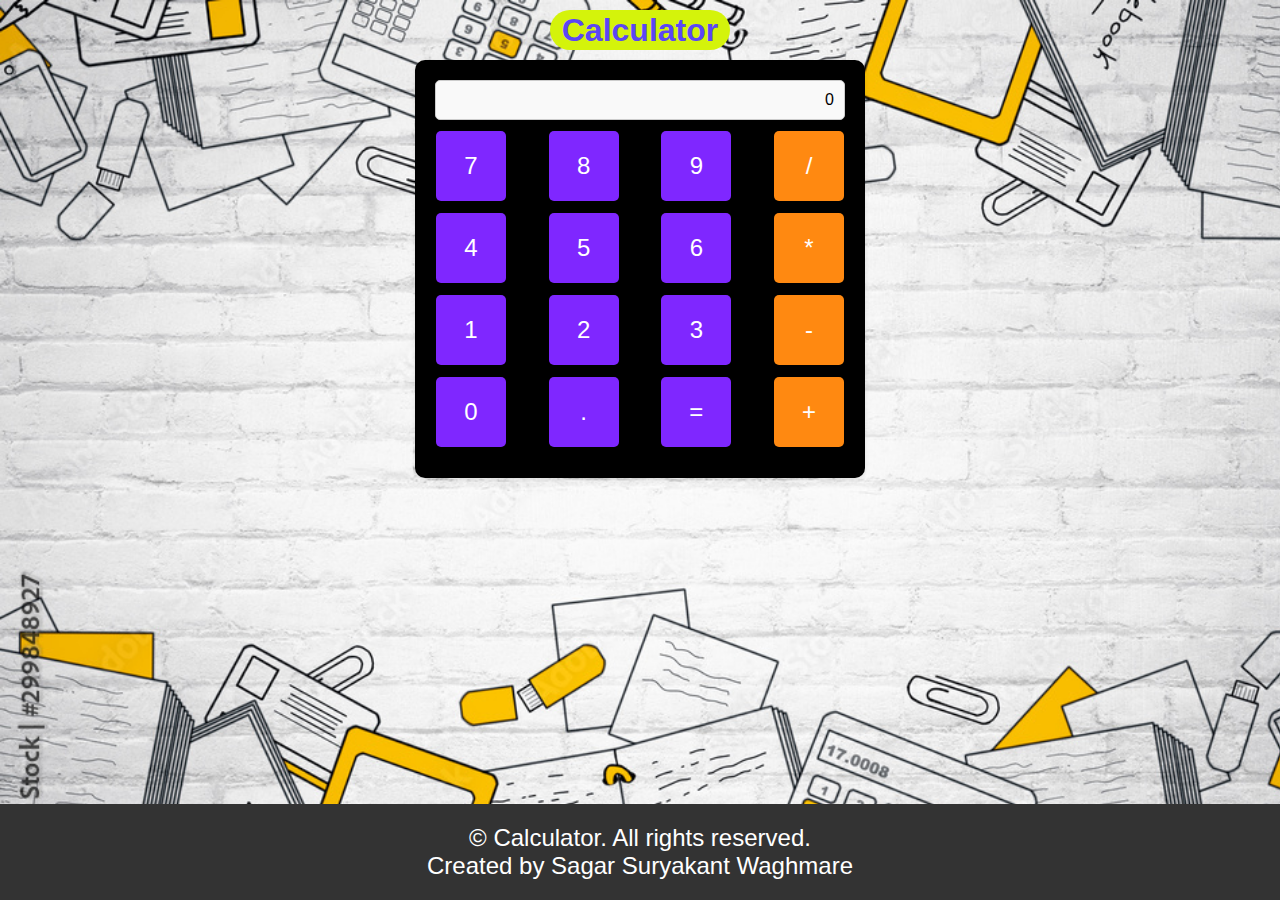
<file: Task 1-Calculator/index.html>
<!DOCTYPE html>
<html lang="en">

<head>
    <meta charset="UTF-8">
    <meta name="viewport" content="width=device-width, initial-scale=1.0">
    <title>Calculator</title>
    <link rel="stylesheet" href="style.css">
</head>

<body>
    <div class="head">
        <h1 id="head" class="text-center">Calculator</h1>
    </div>
    <div class="container">
        <div class="output">0</div>
        <div id="operations">
            <div class="row">
                <button class="btn">7</button>
                <button class="btn">8</button>
                <button class="btn">9</button>
                <button class="btn operator">/</button>
            </div>
            <div class="row">
                <button class="btn">4</button>
                <button class="btn">5</button>
                <button class="btn">6</button>
                <button class="btn operator">*</button>
            </div>
            <div class="row">
                <button class="btn">1</button>
                <button class="btn">2</button>
                <button class="btn">3</button>
                <button class="btn operator">-</button>
            </div>
            <div class="row">
                <button class="btn">0</button>
                <button class="btn">.</button>
                <button class="btn equal">=</button>
                <button class="btn operator">+</button>
            </div>
        </div>
    </div>
    <footer>
		<p>&copy; Calculator. All rights reserved.</p>
		<p>Created by Sagar Suryakant Waghmare</p>
	</footer>
    <script src="script.js"></script>
</body>

</html>
</file>
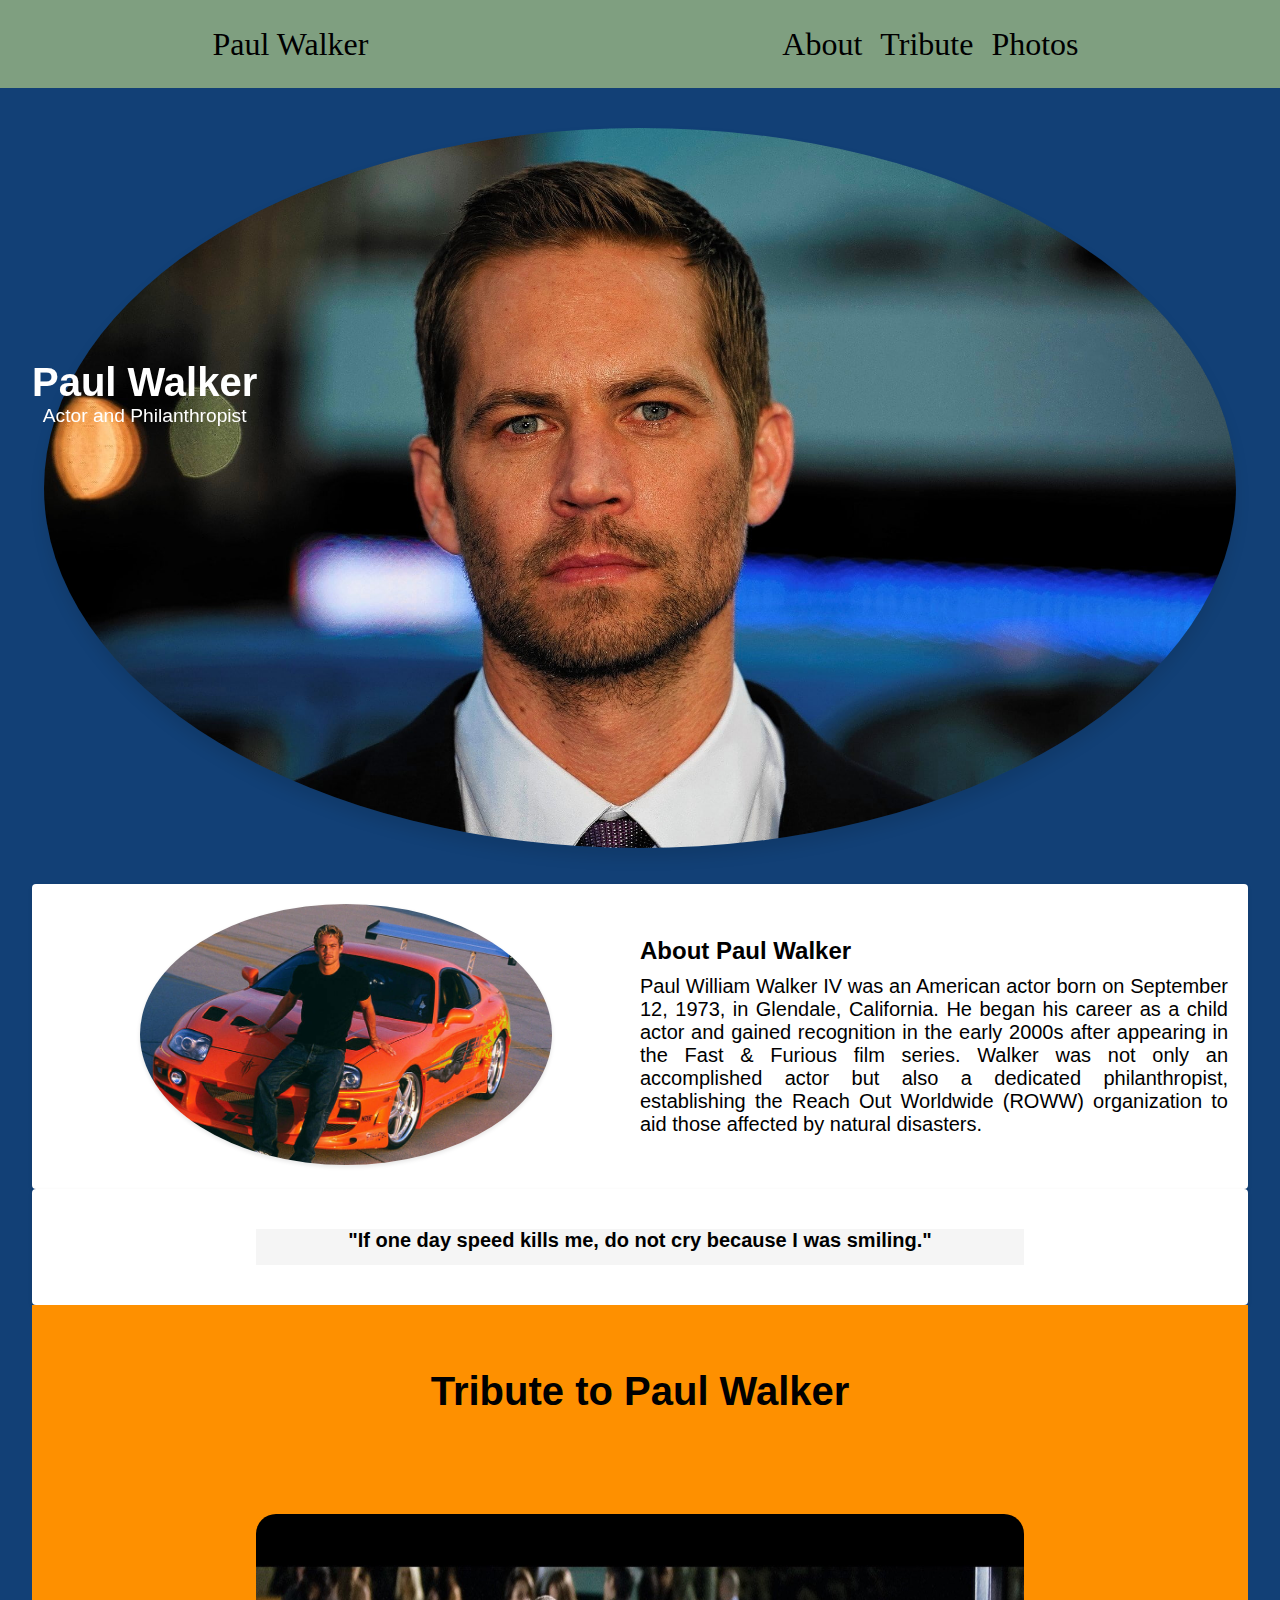
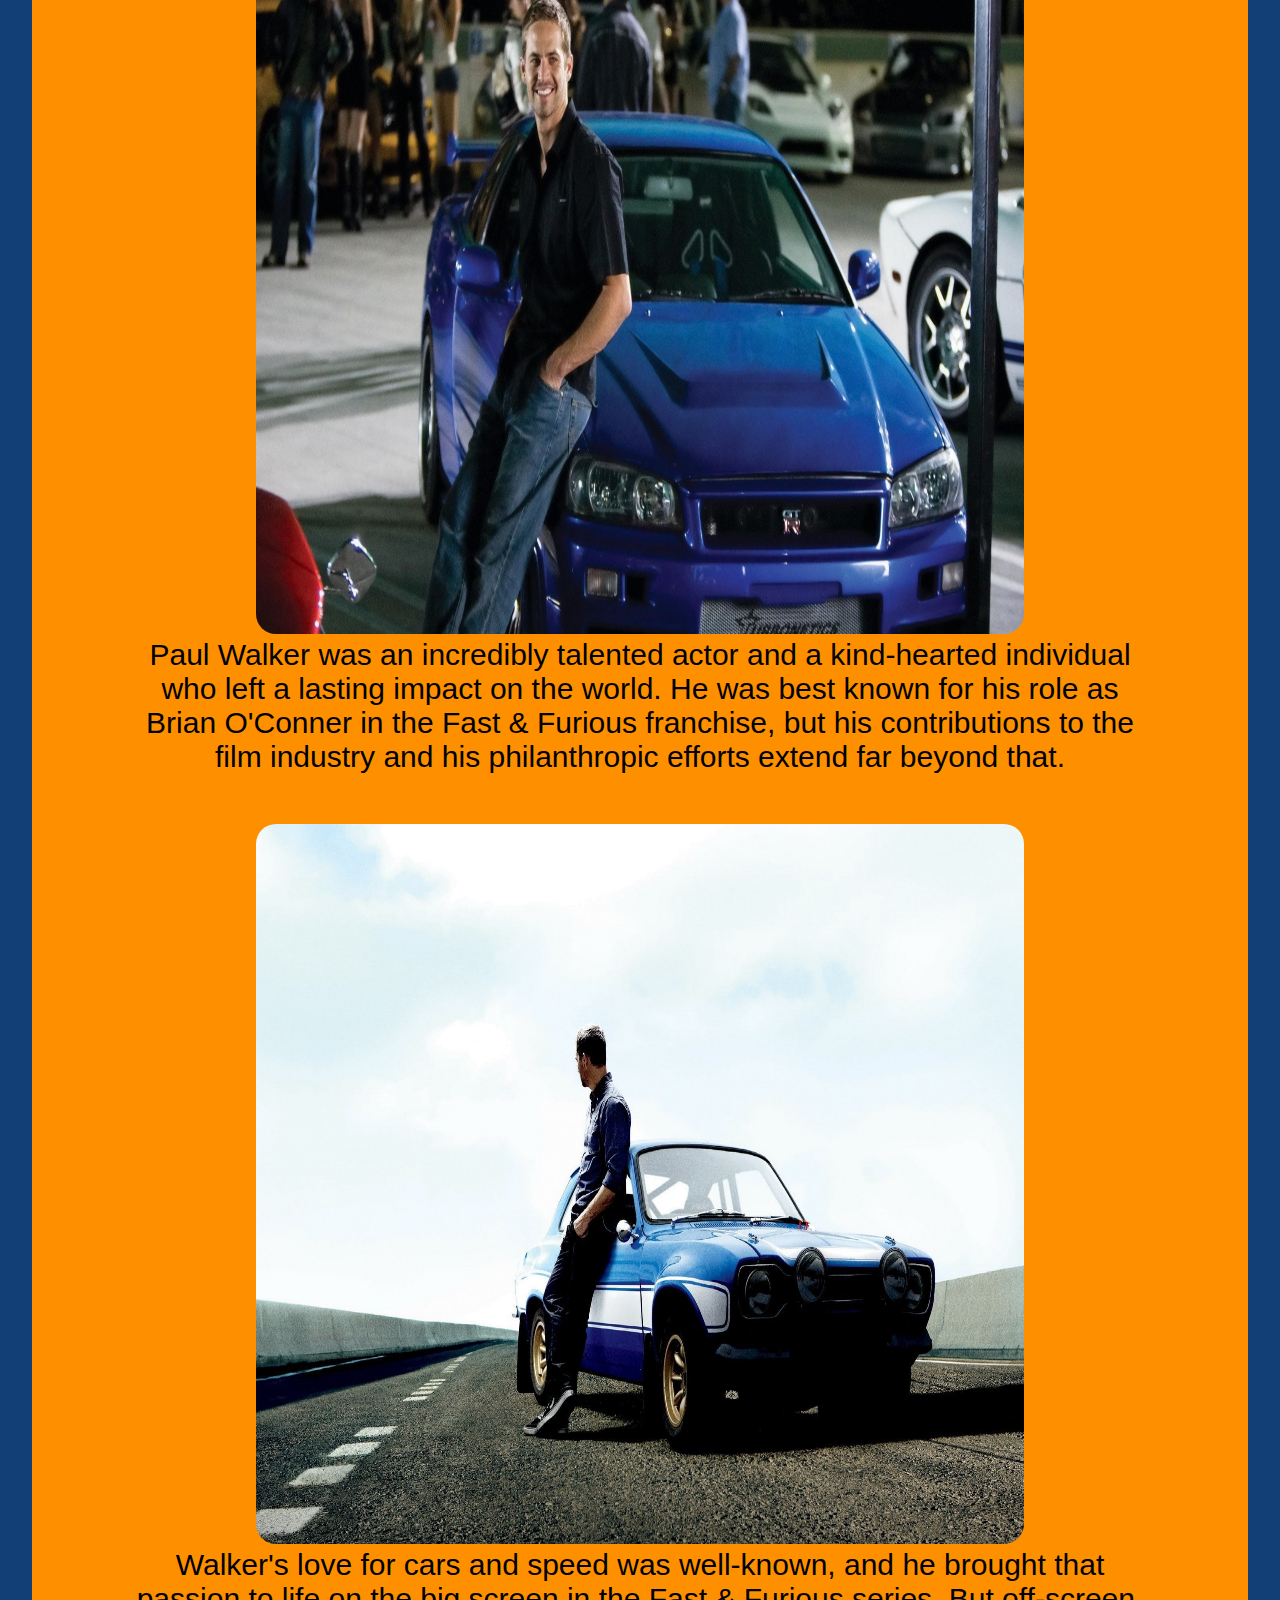
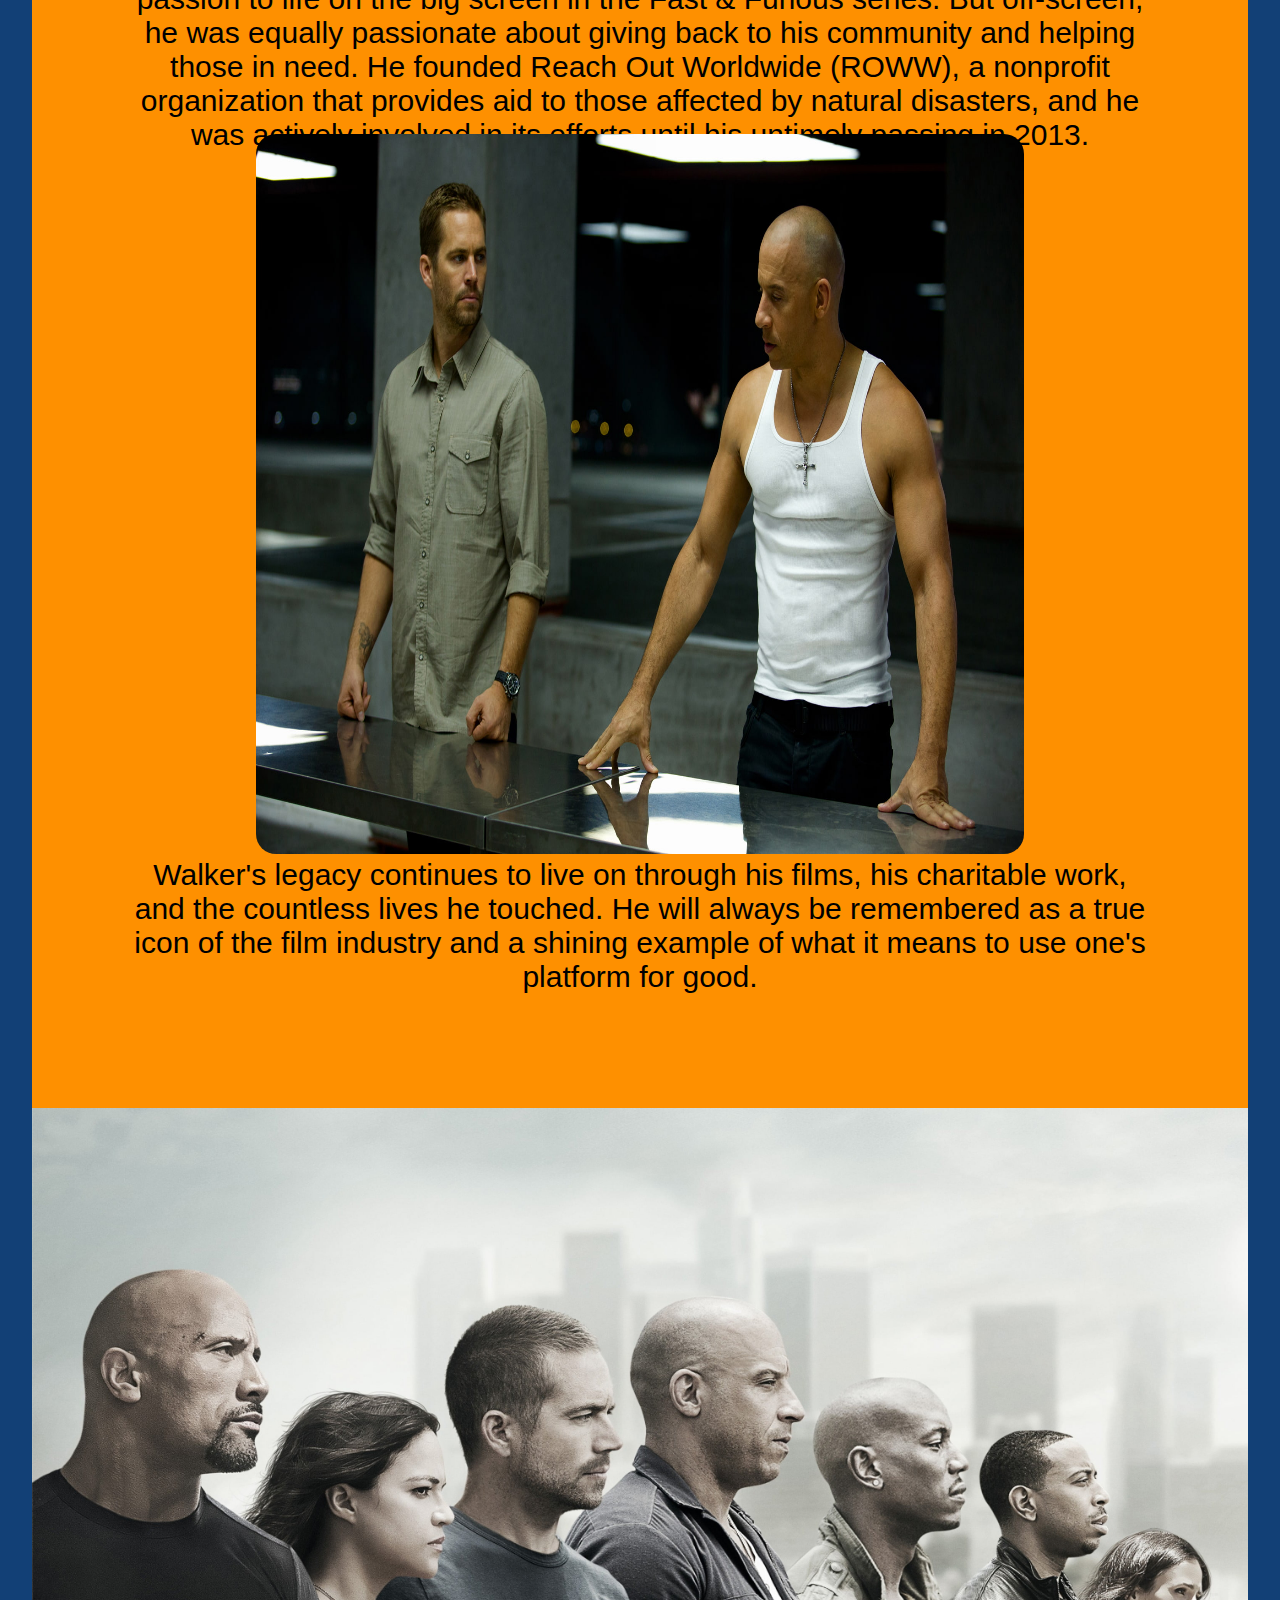
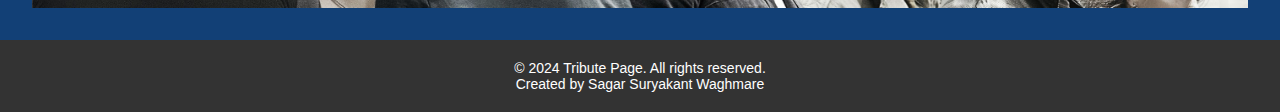
<file: Task 2-Tribute Page/index.html>
<!DOCTYPE html>
<html>

<head>
	<title>Paul Walker Tribute Page</title>
	<link rel="stylesheet" href="style.css">
</head>

<body>
	<header>
		<nav>
			<div class="leftside">
				<span>Paul Walker</span>

			</div>
			<div class="rightside">
				<a href="#about">About</a>
				<a href="#tribute">Tribute</a>
				<a href="#photos">Photos</a>
			</div>
		</nav>
	</header>
	<div class="containerMain">
		<div class="header">
			<h1>Paul Walker</h1>
			<p>Actor and Philanthropist</p>
		</div>
		<div class="imageContainer">
			<img src="Assets/profile.jpg" alt="Paul Walker">
		</div>
		<div id="about">
			<div class="container">
				<div class="image-container">
					<img src="Assets/paul with car.jpg" alt="Our Image">
				</div>
				<div class="about-container">
					<h2>About Paul Walker</h2>
					<p>Paul William Walker IV was an American actor born on September 12, 1973, in Glendale, California.
						He
						began his career as a child actor and gained recognition in the early 2000s after appearing in
						the
						Fast & Furious film series. Walker was not only an accomplished actor but also a dedicated
						philanthropist, establishing the Reach Out Worldwide (ROWW) organization to aid those affected
						by
						natural disasters.</p>
				</div>
			</div>
			<div class="quoteContainer">
				<div class="quote">
					<p>"If one day speed kills me, do not cry because I was smiling."</p>
				</div>
			</div>
		</div>

		<div id="tribute" class="tribute">
			<div class="containerTribute">
				<h2>Tribute to Paul Walker</h2>
				<div class="colab">
					<img src="Assets/paul with gtr.jpg" alt="">
					<p>Paul Walker was an incredibly talented actor and a kind-hearted individual who left a lasting
						impact on the world. He was best known for his role as Brian O'Conner in the Fast & Furious
						franchise, but his contributions to the film industry and his philanthropic efforts extend far
						beyond that.</p>
				</div>
				<div class="colab">
					<img src="Assets/paul.jpg" alt="">
					<p>Walker's love for cars and speed was well-known, and he brought that passion to life on the big
						screen in the Fast & Furious series. But off-screen, he was equally passionate about giving back
						to
						his community and helping those in need. He founded Reach Out Worldwide (ROWW), a nonprofit
						organization that provides aid to those affected by natural disasters, and he was actively
						involved
						in its efforts until his untimely passing in 2013.</p>
				</div>
				<div class="colab">
					<img src="Assets/paul with vin.jpg" alt="">
					<p>Walker's legacy continues to live on through his films, his charitable work, and the countless
						lives
						he touched. He will always be remembered as a true icon of the film industry and a shining
						example
						of what it means to use one's platform for good.</p>
				</div>
			</div>
		</div>


		<div id="photos" class="photos">
			<div class="slider">
				<div class="slides">
					<img src="Assets/photo 1.jpg" alt="Photo 1">
					<img src="Assets/photo 2.jpg" alt="Photo 2">
					<img src="Assets/photo 3.jpg" alt="Photo 3">
					<img src="Assets/photo 4.jpg" alt="Photo 4">
				</div>
			</div>
		</div>
	</div>

	<footer>
		<p>&copy; 2024 Tribute Page. All rights reserved.</p>
		<p>Created by Sagar Suryakant Waghmare</p>
	</footer>
	<script src="script.js"></script>
</body>

</html>
</file>
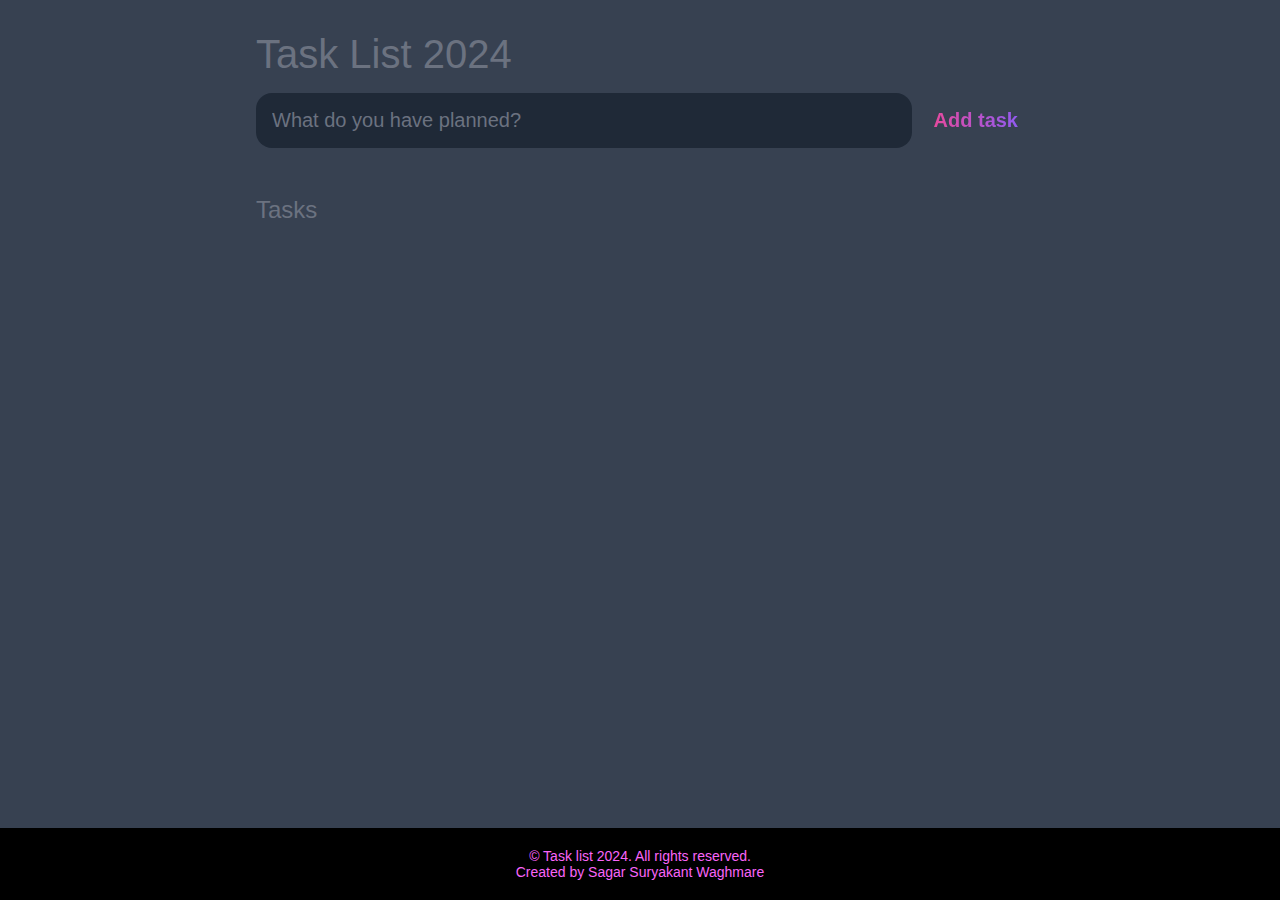
<file: Task 3-Todo List/index.html>
<!DOCTYPE html>
<html lang="en">
<head>
	<meta charset="UTF-8">
	<meta http-equiv="X-UA-Compatible" content="IE=edge">
	<meta name="viewport" content="width=device-width, initial-scale=1.0">
	<title>Task List 2024</title>

	<link rel="stylesheet" href="style.css" />
</head>
<body>
	
	<header>
		<h1>Task List 2024</h1>
		<form id="new-task-form">
			<input 
				type="text" 
				name="new-task-input" 
				id="new-task-input" 
				placeholder="What do you have planned?" />
			<input 
				type="submit"
				id="new-task-submit" 
				value="Add task" />
		</form>
	</header>
	<main>
		<section class="task-list">
			<h2>Tasks</h2>

			<div id="tasks">

				<!-- <div class="task">
					<div class="content">
						<input 
							type="text" 
							class="text" 
							value="A new task"
							readonly>
					</div>
					<div class="actions">
						<button class="edit">Edit</button>
						<button class="delete">Delete</button>
					</div>
				</div> -->

			</div>
		</section>
	</main>
    <footer>
		<p>&copy; Task list 2024. All rights reserved.</p>
		<p>Created by Sagar Suryakant Waghmare</p>
	</footer>
	<script src="script.js"></script>
</body>
</html>
</file>
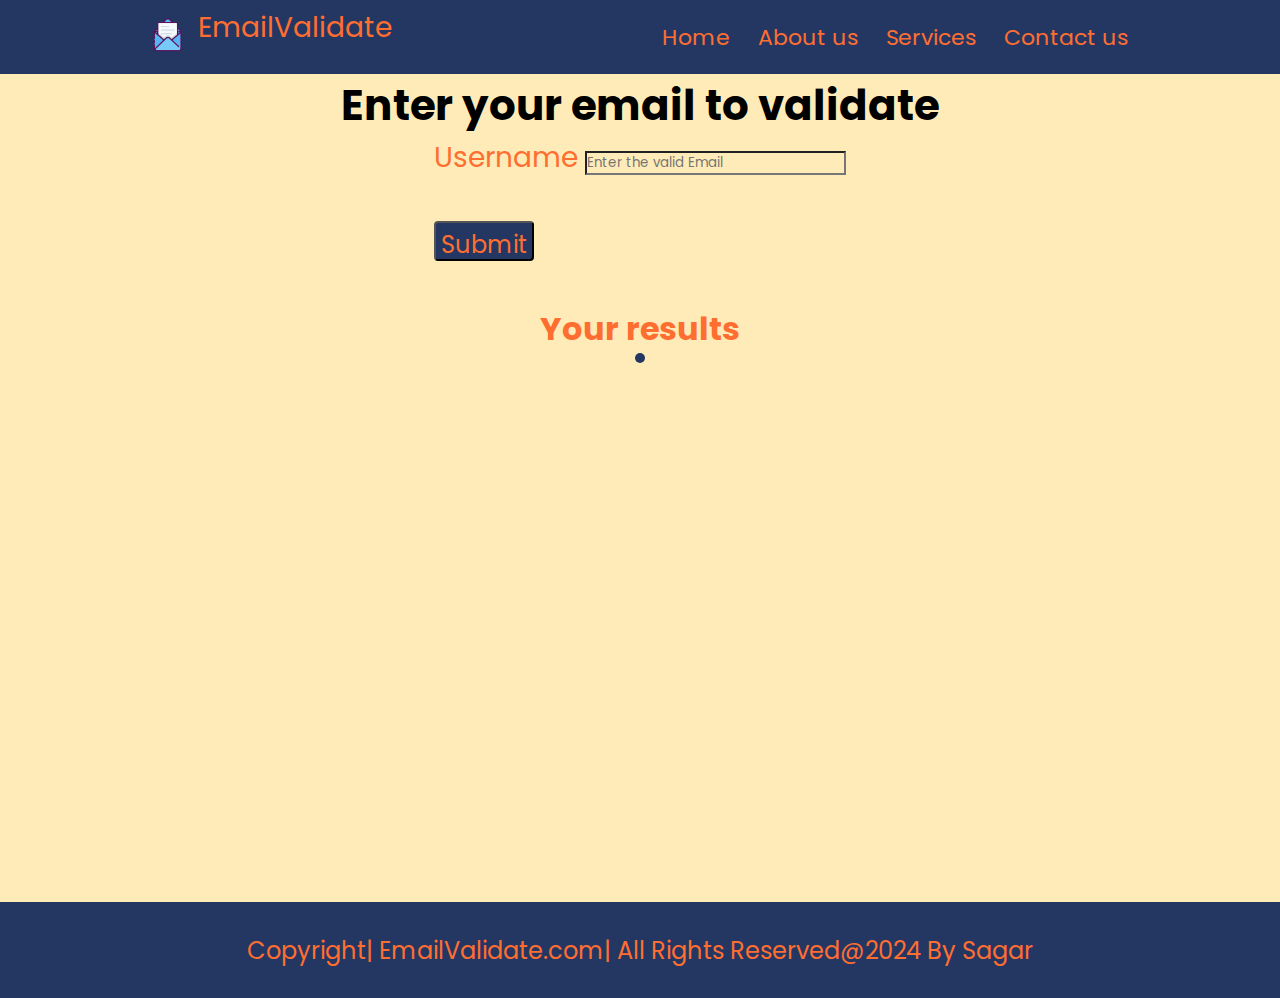
<file: Task 4-Email Validator/index.html>
<!DOCTYPE html>
<html lang="en">

<head>
    <meta charset="UTF-8">
    <meta name="viewport" content="width=device-width, initial-scale=1.0">
    <title>Email Validator</title>
    <link rel="stylesheet" href="style.css">
</head>

<body>
    <header>
        <nav>
            <div class="r">
                <img src="mail.png" alt="">
                <span>EmailValidate</span>
            </div>
            <ul>
                <li><a href="/">Home</a></li>
                <li><a href="/">About us</a></li>
                <li><a href="/">Services</a></li>
                <li><a href="/">Contact us</a></li>
            </ul>

        </nav>
    </header>
    <main>
        <div class="container">

            <h2>Enter your email to validate</h2>
            <form action="/submit" method="post">
                <label for="username">Username</label>
                <input type="text" id="username" name="username" placeholder="Enter the valid Email">
                <br><br>
                <input type="button" id="submit" value="Submit">
            </form>
        </div>
        <div class="re">
            <h3>Your results</h3>
            <div id="resultContainer"></div>
        </div>

    </main>
    <footer>
        Copyright| EmailValidate.com| All Rights Reserved@2024 By Sagar
    </footer>
    <script src="script.js"></script>
</body>

</html>
</file>
<file: Task 1-Calculator/style.css>
* {
    margin: 0;
    padding: 0;
    box-sizing: border-box;
}

body {
    font-family: Arial, sans-serif;
    background-image: url(Assets/background\ image.jpeg);
    background-repeat: no-repeat;
    background-size: cover;
    height: 100vh;
}

.text-center {
    text-align: center;
    margin-top: 20px;
    font-size: 2em;
    color: #333;
}

.output {
    background-color: #f9f9f9;
    border: 1px solid #ccc;
    border-radius: 5px;
    padding: 10px;
    margin-bottom: 10px;
    text-align: right;
    position: relative;
    left: 50%;
    transform: translateX(-50%);
}

.container {
    margin: auto;
    background-color: #000000;
    border-radius: 10px;
    box-shadow: 0 2px 4px rgba(0, 0, 0, 0.1);
    padding: 20px;
    max-width: 50vh;
}

#operations {
    margin-top: 10px;
}

.row {
    display: flex;
    justify-content: space-between;
    margin-bottom: 10px;
}

.btn {
    padding: 15px 20px;
    font-size: 1.5em;
    border: none;
    border-radius: 5px;
    background-color:rgb(127, 39, 255);
    color: white;
    cursor: pointer;
    transition: background-color 0.3s;
    width: 70px;
    height: 70px;
    margin: 1px 1px;
}

.btn:hover {
    background-color: rgb(159, 112, 253);
}

.btn:active {
    transform: translateY(2px);
}

.btn.operator {
    background-color: rgb(255, 137, 17);
}

.btn.operator:hover {
    background-color: rgb(253, 191, 96);
}
#head{
    color: #5b46f5;
    background-color: rgb(212, 243, 11);
    height: 40px;
    width: 180px;
    display: flex;
    align-items: center;
    justify-content: center;
    border-radius: 20px;
    margin: 10px;
    
}
.head{
    display: flex;
    align-items: center;
    justify-content: center;
}
footer {
    background-color: #333;
    padding: 20px;
    text-align: center;
    position: absolute;
    bottom: 0;
    width: 100vw;

  }
  
  footer p {
    margin: 0;
    font-size: 24px;
    color: #fff;
  }
</file>
<file: Task 2-Tribute Page/style.css>
* {
    margin: 0;
    padding: 0;
    color: black;
}

body {
    font-family: Arial, sans-serif;
    margin: 0;
    padding: 0;
    background-color: #124076;
}

nav {
    position: fixed;
    top: 0;
    left: 0;
    width: 100%;
    background-color: #7F9F80;
    color: #F9E897;
    font-family: Georgia, 'Times New Roman', Times, serif;
    display: flex;
    justify-content: space-around;
    align-items: center;
    padding: 0.5rem;
    font-size: 28px;
    height: 8vh;
    font-size: 32px;
}

nav a {
    text-decoration: none;
}

.rightside a {
    margin: 5px;
}

.containerMain {
    margin: 0 auto;
    padding: 2rem;
}

.header {
    text-align: center;
    color: white;
    position: absolute;
    top: 20vh;
}

.header h1 {
    font-family: 'Segoe UI', Tahoma, Geneva, Verdana, sans-serif;
    font-size: 2.5rem;
    color: white;
    margin-top: 20vh;
    
    
}

.header p {
    font-size: 1.2rem;
    color: white;
}

.imageContainer {
    text-align: center;
    margin-bottom: 2rem;
    margin-top: 6rem;
}

.imageContainer img {
    max-width: 100%;
    height: 80vh;
    border-radius: 50%;
    box-shadow: 0px 10px 15px rgba(0, 0, 0, 0.1);
    background-size: cover;
}

.container {
    display: flex;
    justify-content: space-around;
    align-items: center;
    background-color: #fff;
    box-shadow: 0 2px 4px rgba(0, 0, 0, 0.1);
    padding: 20px;
    border-radius: 4px;
}

.image-container {
    flex: 1;
    text-align: center;
}

.image-container img {
    width: 70%;
    border-radius: 50%;
    box-shadow: 0 2px 4px rgba(0, 0, 0, 0.1);
}

.about-container {
    flex: 1;
}

.about-container h2 {
    margin: 0 0 10px;
    font-size: 24px;
}

.about-container p {
    margin: 0;
    font-size: 20px;
    font-weight: 400;
    text-align: justify;
}

.quote {
    padding: 20px auto;
    margin: 20px auto ;
    height: 4vh;
    width: 100vw;
    background-color: #f5f5f5;
    max-width: 60vw;
    font-family: fantasy;
    font-size: 32px;
}

.quoteContainer {
    background-color: #fff;
    padding: 20px;
    border-radius: 4px;
    box-shadow: 0 2px 4px rgba(0, 0, 0, 0.1);
    text-align: center;
}

.quoteContainer p {
    margin: 0;
    font-size: 20px;
    font-family: 'Lucida Sans', 'Lucida Sans Regular', 'Lucida Grande', 'Lucida Sans Unicode', Geneva, Verdana, sans-serif;
    font-weight: 900;
}

.tribute {
    background-color: #fe9000;
    padding: 4rem 0;
    text-align: center;
}

.tribute h2 {
    font-size: 40px;
    margin-bottom: 2rem;
    color: black;
}

.tribute p {
    font-size: 30px;
    margin-bottom: 2rem;
    color: black;
   text-align: center;
}

@media (max-width: 768px) {
    .tribute h2 {
        font-size: 2rem;
    }

    .tribute p {
        font-size: 1rem;
    }
}
.colab{
    height: 90vh;
    width: 80vw;
    margin: 100px auto;
}
.colab img{
    height: 80vh;
    width: 60vw;
    border: 5px solid black;
    border-radius: 20px;
    border: none;
}
.photos {
    width: 100%;
    height: 500px;
    overflow: hidden;
  }
  
  .slider {
    width: 100%;
    height: 100%;
  }
  
  .slides {
    width: 400%;
    height: 150%;
    position: relative;
    transition: 5s;
  }
  
  .slides img {
    width: 25%;
    height: 100%;
    float: left;
  }

  footer {
    background-color: #333;
    padding: 20px;
    text-align: center;
  }
  
  footer p {
    margin: 0;
    font-size: 14px;
    color: #fff;
  }
</file>
<file: Task 3-Todo List/style.css>
:root {
	--dark: #374151;
	--darker: #1F2937;
	--darkest: #111827;
	--grey: #6B7280;
	--pink: #EC4899;
	--purple: #8B5CF6;
	--light: #EEE;
}

* {
	margin: 0;
	box-sizing: border-box;
	font-family: "Fira sans", sans-serif;
}

body {
	display: flex;
	flex-direction: column;
	min-height: 100vh;
	color: #FFF;
	background-color: var(--dark);
}

header {
	padding: 2rem 1rem;
	max-width: 800px;
	width: 100%;
	margin: 0 auto;
}

header h1{ 
	font-size: 2.5rem;
	font-weight: 300;
	color: var(--grey);
	margin-bottom: 1rem;
}

#new-task-form {
	display: flex;;
}

input, button {
	appearance: none;
	border: none;
	outline: none;
	background: none;
}

#new-task-input {
	flex: 1 1 0%;
	background-color: var(--darker);
	padding: 1rem;
	border-radius: 1rem;
	margin-right: 1rem;
	color: var(--light);
	font-size: 1.25rem;
}

#new-task-input::placeholder {
	color: var(--grey);
}

#new-task-submit {
	color: var(--pink);
	font-size: 1.25rem;
	font-weight: 700;
	background-image: linear-gradient(to right, var(--pink), var(--purple));
	-webkit-background-clip: text;
	-webkit-text-fill-color: transparent;
	cursor: pointer;
	transition: 0.4s;
}

#new-task-submit:hover {
	opacity: 0.8;
}

#new-task-submit:active {
	opacity: 0.6;
}

main {
	flex: 1 1 0%;
	max-width: 800px;
	width: 100%;
	margin: 0 auto;
}

.task-list {
	padding: 1rem;
}

.task-list h2 {
	font-size: 1.5rem;
	font-weight: 300;
	color: var(--grey);
	margin-bottom: 1rem;
}

#tasks .task {
	display: flex;
	justify-content: space-between;
	background-color: var(--darkest);
	padding: 1rem;
	border-radius: 1rem;
	margin-bottom: 1rem;
}

.task .content {
	flex: 1 1 0%;
}

.task .content .text {
	color: var(--light);
	font-size: 1.125rem;
	width: 100%;
	display: block;
	transition: 0.4s;
}

.task .content .text:not(:read-only) {
	color: var(--pink);
}

.task .actions {
	display: flex;
	margin: 0 -0.5rem;
}

.task .actions button {
	cursor: pointer;
	margin: 0 0.5rem;
	font-size: 1.125rem;
	font-weight: 700;
	text-transform: uppercase;
	transition: 0.4s;
}

.task .actions button:hover {
	opacity: 0.8;
}

.task .actions button:active {
	opacity: 0.6;
}

.task .actions .edit {
	background-image: linear-gradient(to right, var(--pink), var(--purple));
	-webkit-background-clip: text;
	-webkit-text-fill-color: transparent;
}

.task .actions .delete {
	color: crimson;
}
footer {
    background-color: #000000;
    padding: 20px;
    text-align: center;
  }
  
  footer p {
    margin: 0;
    font-size: 14px;
    color: rgb(249, 101, 249)
  }
</file>
<file: Task 4-Email Validator/style.css>
@import url('https://fonts.googleapis.com/css2?family=Poppins:ital,wght@0,100;0,200;0,300;0,400;0,500;0,600;0,700;0,800;0,900;1,100;1,200;1,300;1,400;1,500;1,600;1,700;1,800;1,900&display=swap');

* {
    margin: 0;
    padding: 0;
    /* font-family: system-ui, -apple-system, BlinkMacSystemFont, 'Segoe UI', Roboto, Oxygen, Ubuntu, Cantarell, 'Open Sans', 'Helvetica Neue', sans-serif; */
    background: url();
    font-family: "Poppins", sans-serif;
    color: rgb(255, 110, 49);
}

header {
    background-color: rgb(36, 55, 99);
    padding: 10px 10px;
}

nav {
    display: flex;
    align-items: center;
    justify-content: space-around;
    height: 6vh;
    font-size: 28px;

}

div.r {
    display: flex;
    flex-direction: row;
    text-align: center;
    justify-content: center;
}

img {
    height: 60px;
    width: 60px;
    text-align: center;
    /* filter: invert(1); */
}

h2 {
    color: black;
}

ul {
    display: flex;
}

ul li {
    list-style: none;
    padding: 0 14px;
    font-size: 22px;
}

ul>li>a {
    text-decoration: none;

}

ul>li>a:hover {
    color: #FFFB73
}

main {
    height: 92vh;
    margin: auto;
    background-color: rgb(255, 235, 183);
}

footer {
    background-color: rgb(36, 55, 99);
    color: rgb(255, 110, 49);
    bottom: 0;
    display: flex;
    padding: 12px;
    height: 8vh;
    display: flex;
    align-items: center;
    justify-content: center;
    font-size: 24px;
}

.container {
    font-size: 28px;
    display: flex;
    align-items: center;
    justify-content: center;
    flex-direction: column;

}

#submit {
    height: 40px;
    font-size: 24px;
    background: rgb(36, 55, 99);
    padding: 4px 5px;
    border-radius: 4px;
    cursor: pointer;

}
h3{
    margin-top: 40px;
    display: flex;
    text-align: center;
    justify-content: center;
    font-size: 32px;

}
#resultContainer{
    background-color:rgb(36, 55, 99) ;
    padding: 5px;
    border: none;
    border-radius: 10px;
}
.re{
    display: flex;
    flex-direction: column;
    justify-content: center;
    align-items: center;
 
}
@media only screen and (max-width:600px) {
    .container {
        font-size: 1rem;

    }
    header{
        height: 10vh;
    }

    nav {
        font-size: 14px;
        flex-direction: column;
    }

    nav ul li {
        font-size: 16px;
        padding: 8px 8px;
    }

    span {
        font-size: 28px;
    }

    nav>h5 {

        font-size: 16px;
    }

    #submit {
        height: 24px;
        font-size: 20px;

    }

    input,
    label {
        font-size: 20px;
    }

    footer {
        font-size: 18px;
    }
}
</file>
